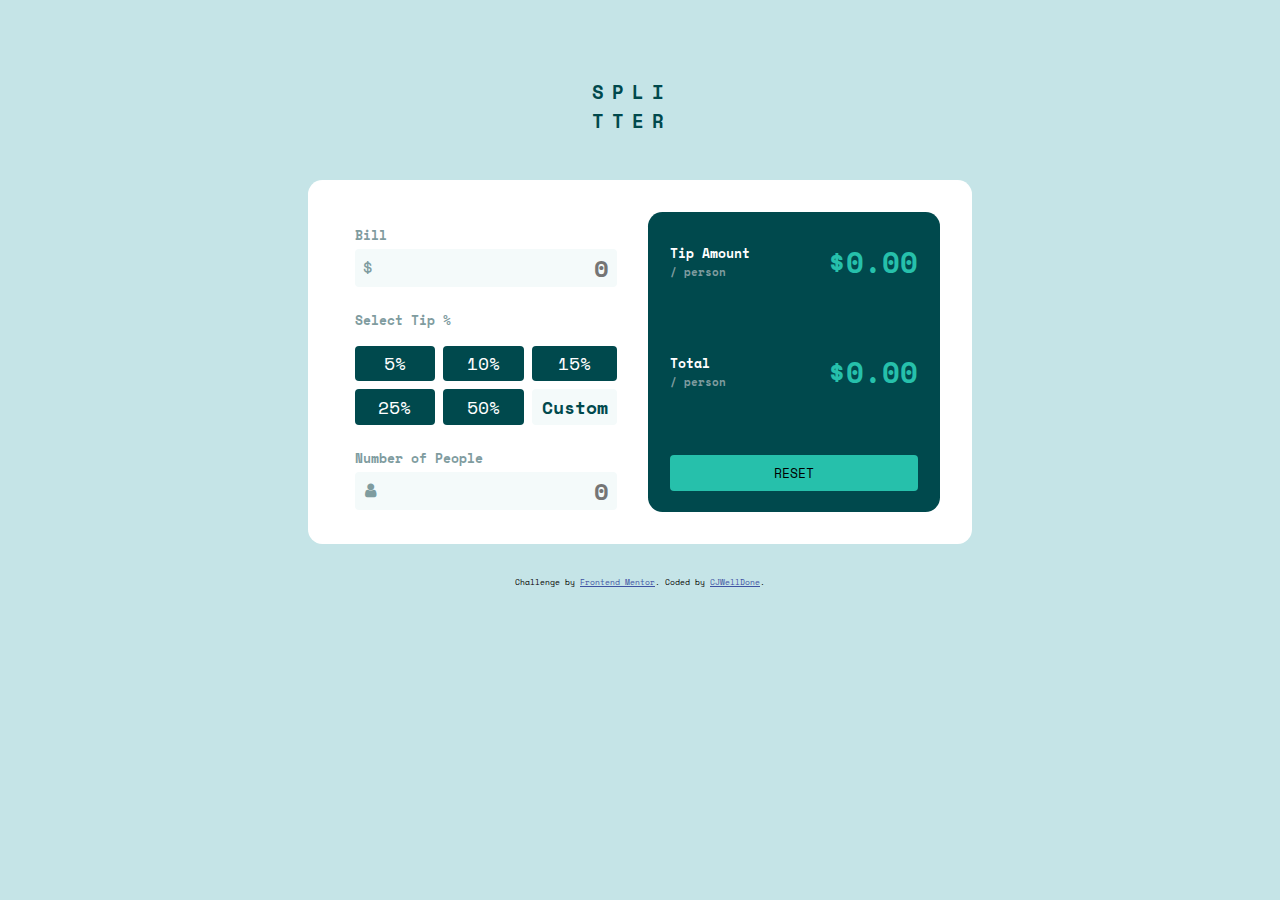
<file: index.html>
<!DOCTYPE html>
<html lang="en">
<head>
  <meta charset="UTF-8">
  <meta name="viewport" content="width=device-width, initial-scale=1.0"> <!-- displays site properly based on user's device -->
  <link rel="stylesheet" href="https://cdnjs.cloudflare.com/ajax/libs/font-awesome/4.7.0/css/font-awesome.min.css">
  <link rel="icon" type="image/png" sizes="32x32" href="./images/favicon-32x32.png">
  <link rel="stylesheet" href="./assets/style.css">
  <title>Frontend Mentor | Tip calculator app</title>
</head>
<body>
  <header class="heading">
    <h1>SPLI TTER</h1>
  </header>
  <main>
    <div class="input">
      <div class="billAmount">
          <p class="inputLabel">Bill</p>
          <p class="dollarSign">&#36;</p>
          <label for="billInput"></label>
          <input id="billInput" placeholder="0" class="billInput" type="number" required>
      </div>
      <div class="billAmount">
        <p class="inputLabel">Select Tip %</p>
      </div>
      <div class="tipInPutCards">
        <button class="inputCards" data-tip="5">5%</button>
        <button class="inputCards"  data-tip="10">10%</button>
        <button class="inputCards" data-tip="15" autofocus>15%</button>
        <button class="inputCards" data-tip="25">25%</button>
        <button class="inputCards" data-tip="50">50%</button>
        <button class="inputCards" data-tip="custom">Custom</button>
        <label for="custom"></label>
        <input name="custom "id="custom" type="number" min="1" max="100" class="modal" >
      </div>
      <div class="peopleCount">
        <p class="inputLabel">Number of People</p>
        <i class="fa fa-user"></i>
        <div class="errorMessage"></div>
        <label for="people"></label>
        <input id="people" placeholder="0" class="peopleInput" type="number" min="0">
      </div>
    </div>
    <div class="output">
      <div class="totalRow">
        <div class="textField">
          <p class="totalTip">Tip Amount</p>
          <p class="totalTipPerson">/ person</p>
        </div>
        <p class='amountDollar'>&#36;</p>
        <p class='tipAmount'>00</p>
      </div>
      <div class="totalRow">
        <div class="textField">
          <p class="totalTip">Total</p>
          <p class="totalTipPerson">/ person</p>
        </div>
        <p class='amountDollar'>&#36;</p>
        <p class='totalAmount'>00</p>
      </div>
      <div class="totalRowButton">
        <button class="reset">Reset</button>
      </div>
    </div>
  </main>
  <footer class="attribution">
    Challenge by <a href="https://www.frontendmentor.io?ref=challenge" target="_blank">Frontend Mentor</a>. 
    Coded by <a href="https://github.com/cjwelldone">CJWellDone</a>.
  </footer>
  <script src="./app.js"></script
</body>
</html>
</file>
<file: assets/style.css>
@import url("https://fonts.googleapis.com/css2?family=Open+Sans:wght@800&family=Space+Mono:wght@400;500;700&display=swap");
:root {
  --Primary: hsl(172, 67%, 45%);
  --VeryDarkCyan: hsl(183, 100%, 15%);
  --DarkGrayishCyan: hsl(186, 14%, 43%);
  --DarkLightGreen: hsl(171,82%,72%);
  --DarkGrayishCyanOne: hsl(184, 14%, 56%);
  --LightGrayishCyanOne: hsl(185, 41%, 84%);
  --LightGrayishCyanTwo: hsl(189, 41%, 97%);
  --White: hsl(0, 0%, 100%);
  --alertRed: hsl(13, 64%, 60%);
}

html {
  margin: 0;
  padding: 0;
  font-family: 'Space Mono', sans-serif;
}

input, button {
  font-family: inherit;
}

body {
  background-color: var(--LightGrayishCyanOne);
  margin: 0 auto;
  width: 100vh;
  display: -webkit-box;
  display: -ms-flexbox;
  display: flex;
  -webkit-box-orient: vertical;
  -webkit-box-direction: normal;
      -ms-flex-direction: column;
          flex-direction: column;
  -webkit-box-align: center;
      -ms-flex-align: center;
          align-items: center;
  overflow-x: hidden;
}

label {
  display: none;
}

.heading {
  max-width: 6rem;
  white-space: initial;
  font-size: .6rem;
  color: var(--VeryDarkCyan);
  letter-spacing: .5rem;
  margin-top: 4rem;
  margin-bottom: 2rem;
}

main {
  display: -webkit-box;
  display: -ms-flexbox;
  display: flex;
  -webkit-box-orient: horizontal;
  -webkit-box-direction: normal;
      -ms-flex-direction: row;
          flex-direction: row;
  gap: 1rem;
  -webkit-box-pack: center;
      -ms-flex-pack: center;
          justify-content: center;
  background-color: white;
  width: 600px;
  border-radius: .9rem;
  padding: 2rem;
}

.input, .output {
  height: 300px;
  width: 300px;
  border-radius: .9rem;
  display: -webkit-box;
  display: -ms-flexbox;
  display: flex;
  -webkit-box-orient: vertical;
  -webkit-box-direction: normal;
      -ms-flex-direction: column;
          flex-direction: column;
  -webkit-box-pack: center;
      -ms-flex-pack: center;
          justify-content: center;
  -webkit-box-align: center;
      -ms-flex-align: center;
          align-items: center;
}

.output {
  background-color: var(--VeryDarkCyan);
  color: var(--DarkLightGreen);
  display: -webkit-box;
  display: -ms-flexbox;
  display: flex;
  -webkit-box-orient: vertical;
  -webkit-box-direction: normal;
      -ms-flex-direction: column;
          flex-direction: column;
  -webkit-box-pack: center;
      -ms-flex-pack: center;
          justify-content: center;
}

.output, .input {
  gap: .7rem;
}

.billAmount, .tipInPutCards, .peopleCount {
  width: 90%;
}

.peopleCount {
  position: relative;
}

.tipInPutCards {
  display: -ms-grid;
  display: grid;
  -ms-grid-rows: 1fr 1fr;
  -ms-grid-columns: 1fr 1fr 1fr;
      grid-template: 1fr 1fr / 1fr 1fr 1fr;
  gap: .5rem;
  position: relative;
}

.inputCards {
  color: var(--White);
  background-color: var(--VeryDarkCyan);
  border-radius: .25rem;
  -webkit-box-shadow: none;
          box-shadow: none;
  border: none;
  margin: 0;
  text-decoration: none;
  cursor: pointer;
  font-size: 1.1rem;
  padding: .3rem .6rem .3rem .6rem;
}

.modal {
  display: none;
}

.show {
  display: -webkit-inline-box;
  display: -ms-inline-flexbox;
  display: inline-flex;
}

/* Remove Arrows/Spinners of input field of type number*/
input::-webkit-outer-spin-button,
input::-webkit-inner-spin-button {
  -webkit-appearance: none;
          appearance: none;
  margin: 0;
}

.inputLabel, .errorMessage {
  color: var(--DarkGrayishCyanOne);
  font-weight: 800;
  margin-bottom: 0.25rem;
  font-size: .8rem;
}

.errorMessage {
  position: absolute;
  top: 18%;
  left: 63%;
  text-align: right;
  z-index: 3;
  color: var(--alertRed);
}

.billAmount {
  position: relative;
}

.dollarSign {
  color: var(--DarkGrayishCyanOne);
  position: absolute;
  font-size: 1.2rem;
  top: 16%;
  padding: 3%;
}

.fa-user {
  color: var(--DarkGrayishCyanOne);
  position: absolute;
  padding: 4%;
}

.billInput, .peopleInput, .modal {
  color: var(--VeryDarkCyan);
  font-size: 1.5rem;
  font-weight: 800;
  text-align: right;
  padding-right: 0.5rem;
  border: none;
  background-color: var(--LightGrayishCyanTwo);
  outline: none;
  border-radius: .25rem;
  width: 96%;
}

.reset {
  background-color: var(--Primary);
  border: none;
  border-radius: 0.25rem;
  width: 100%;
  padding: .5rem;
  text-transform: uppercase;
}

.tipAmount, .totalAmount, .amountDollar {
  font-size: 1.8rem;
  font-weight: 800;
  color: var(--Primary);
  max-width: 100%;
  overflow: clip;
}

.totalTip {
  margin: 0;
}

.totalTipPerson {
  margin: 0;
  font-size: .7rem;
}

.textField {
  -webkit-box-flex: 1;
      -ms-flex-positive: 1;
          flex-grow: 1;
  font-weight: 800;
}

.amountDollar {
  -webkit-box-flex: 2;
      -ms-flex-positive: 2;
          flex-grow: 2;
  text-align: right;
}

.totalTip {
  color: var(--White);
  font-size: .8rem;
}

.totalTipPerson {
  color: var(--DarkGrayishCyanOne);
}

.totalRow, .totalRowButton {
  width: 85%;
  display: -webkit-box;
  display: -ms-flexbox;
  display: flex;
  -ms-flex-pack: distribute;
      justify-content: space-around;
  -webkit-box-align: center;
      -ms-flex-align: center;
          align-items: center;
}

.totalRowButton {
  -webkit-box-flex: 3;
      -ms-flex-positive: 3;
          flex-grow: 3;
}

#custom {
  background-color: var(--LightGrayishCyanTwo);
  border: 1px solid var(--DarkLightGreen);
  position: absolute;
  text-align: right;
  width: 27%;
  height: 40%;
  left: 12.1rem;
  top: 2.7rem;
  z-index: 3;
  text-align: right;
  border-radius: .25rem;
  font-size: 1.2rem;
  cursor: pointer;
}

.tipInPutCards :nth-child(6) {
  background-color: var(--LightGrayishCyanTwo);
  color: var(--VeryDarkCyan);
  font-weight: 800;
}

.attribution {
  margin-top: 2rem;
  font-size: .5rem;
  text-align: center;
}

.attribution a {
  color: #3e52a3;
}

/* active states */
.inputCards:hover {
  background-color: var(--DarkLightGreen);
  color: var(--VeryDarkCyan);
}

.inputCards:focus {
  outline: none;
}

.billInput:focus, .peopleInput:focus {
  border: 1px solid var(--DarkLightGreen);
}

.peopleInputAlert:focus {
  border: 1px solid var(--alertRed);
}

.reset:hover {
  background-color: var(--DarkLightGreen);
}

@media (max-width: 750px) {
  html {
    overflow: hidden;
  }
  body {
    width: 100%;
  }
  main {
    width: 330px;
    -ms-flex-wrap: wrap;
        flex-wrap: wrap;
    border-bottom-left-radius: 0rem;
    border-bottom-right-radius: 0rem;
  }
  .input, .output {
    width: 100vw;
    gap: .1rem;
    height: 100%;
  }
  .tipInPutCards {
    display: -ms-grid;
    display: grid;
    -ms-grid-rows: 1fr 1fr;
    -ms-grid-columns: 1fr 1fr;
        grid-template: 1fr 1fr / 1fr 1fr;
  }
  #custom {
    width: 45%;
    height: 26%;
    left: 51%;
    top: 70%;
    z-index: 3;
    text-align: right;
    border-radius: .25rem;
    font-size: 1.2rem;
    cursor: pointer;
  }
  .totalRowButton {
    padding-bottom: 1rem;
  }
}
/*# sourceMappingURL=style.css.map */
</file>
